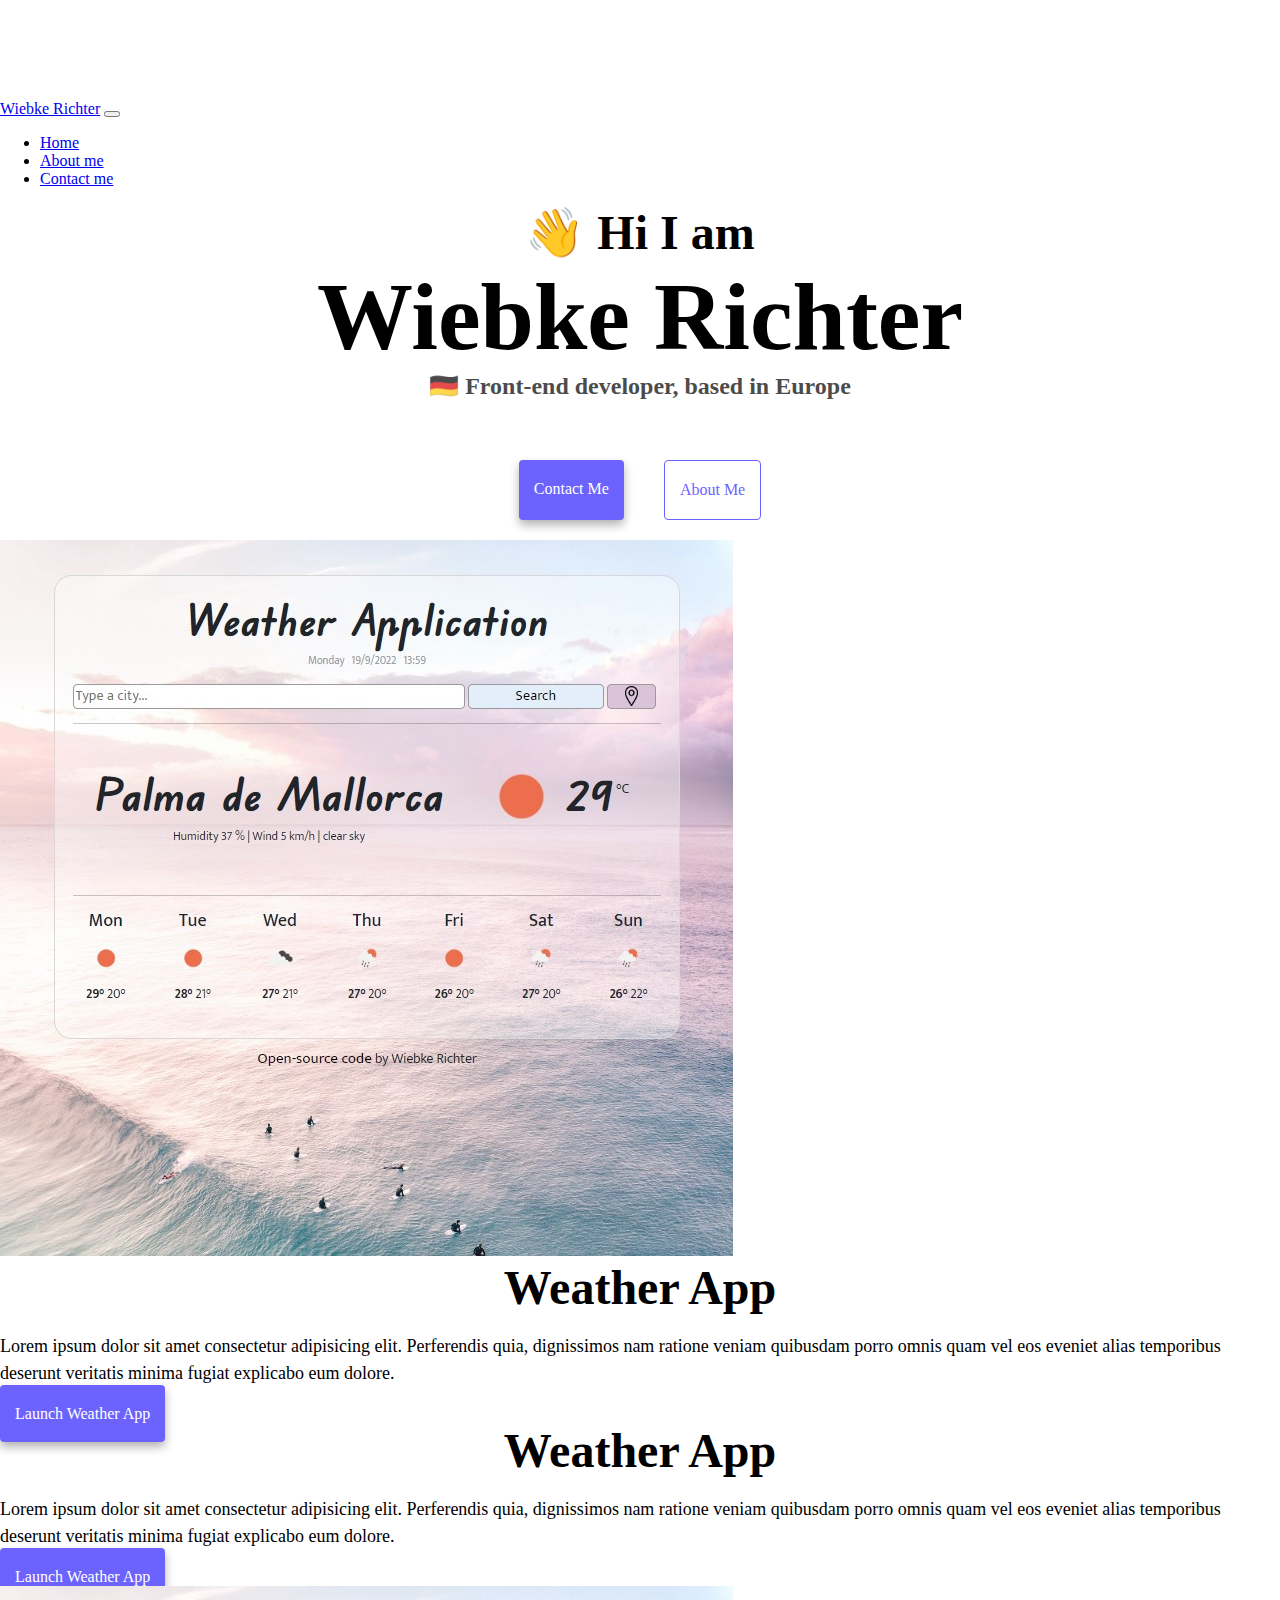
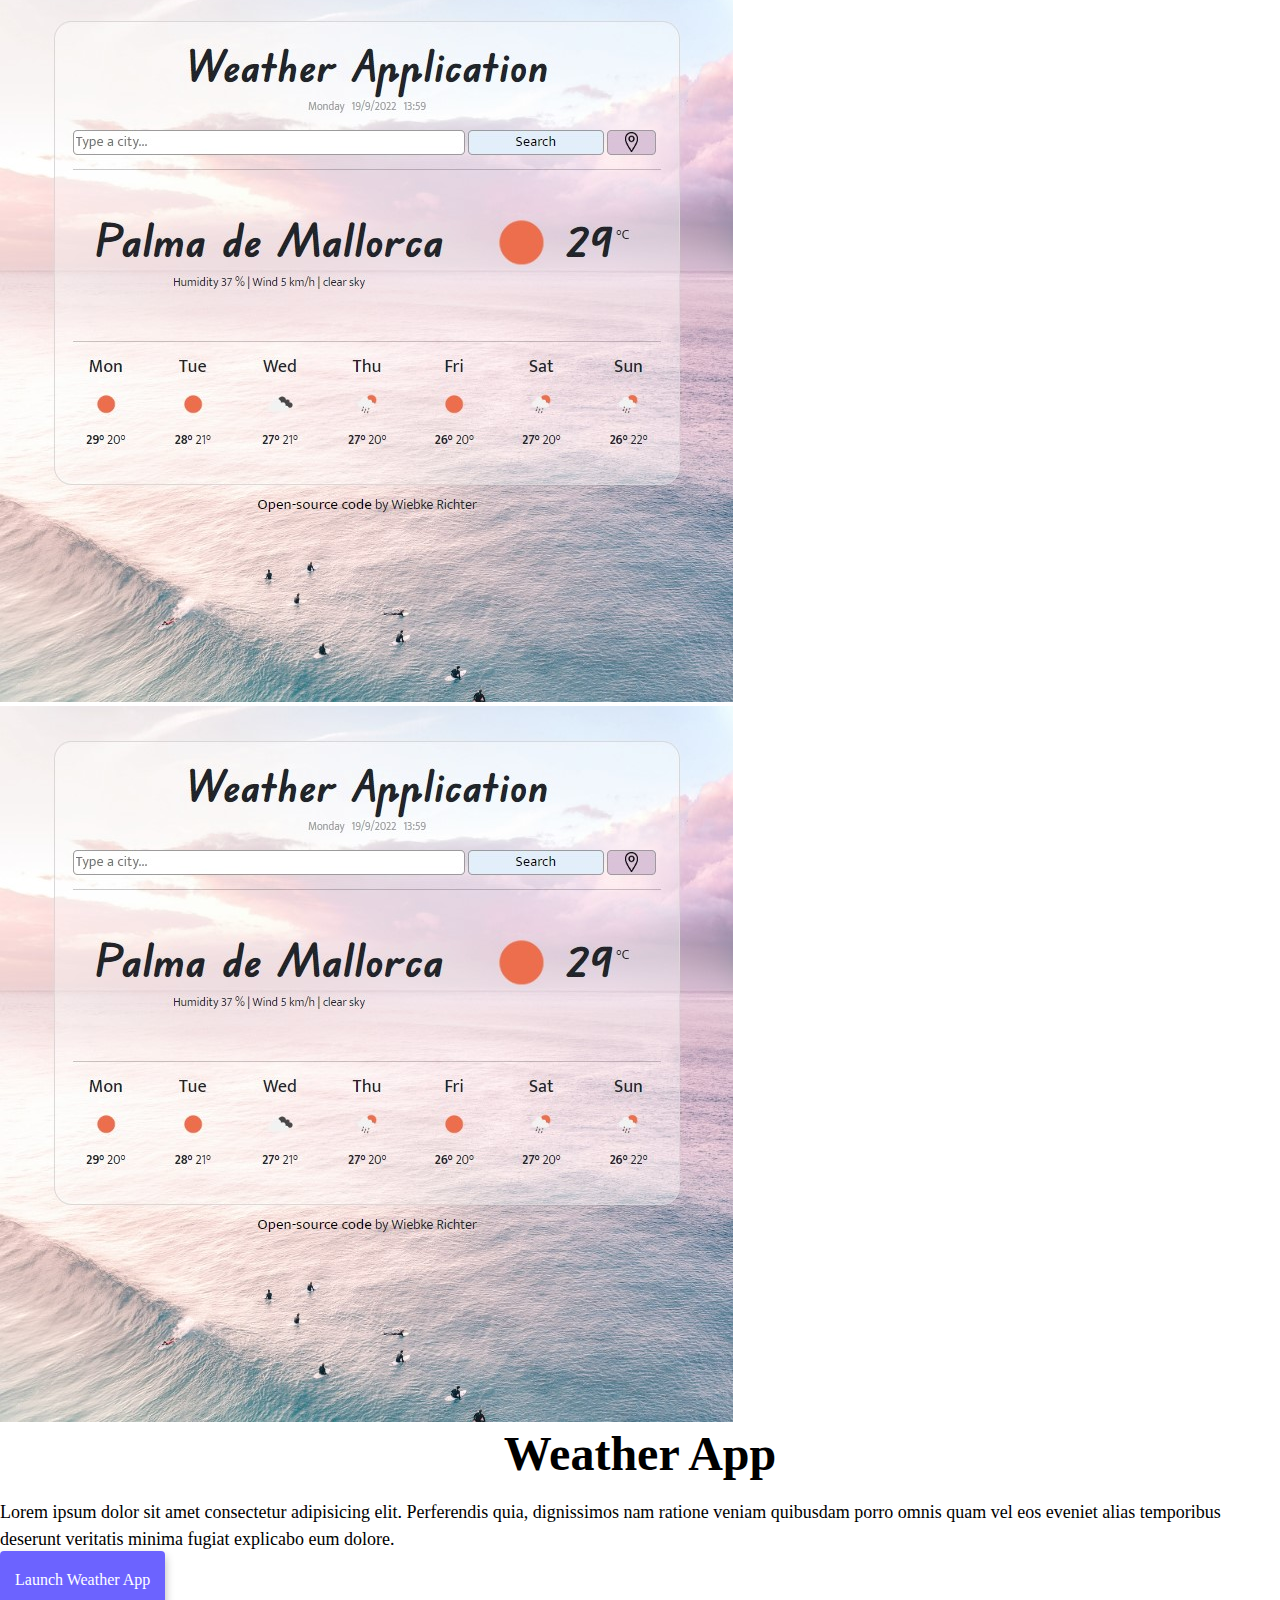
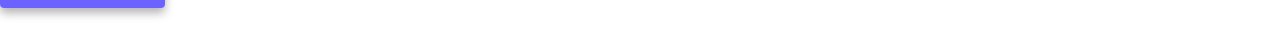
<file: index.html>
<!DOCTYPE html>
<html lang="en">
  <head>
    <meta charset="UTF-8" />
    <meta http-equiv="X-UA-Compatible" content="IE=edge" />
    <meta name="viewport" content="width=device-width, initial-scale=1.0" />
    <link
      href="https://cdn.jsdelivr.net/npm/bootstrap@5.2.1/dist/css/bootstrap.min.css"
      rel="stylesheet"
      integrity="sha384-iYQeCzEYFbKjA/T2uDLTpkwGzCiq6soy8tYaI1GyVh/UjpbCx/TYkiZhlZB6+fzT"
      crossorigin="anonymous"
    />
    <script
      src="https://cdn.jsdelivr.net/npm/bootstrap@5.2.1/dist/js/bootstrap.bundle.min.js"
      integrity="sha384-u1OknCvxWvY5kfmNBILK2hRnQC3Pr17a+RTT6rIHI7NnikvbZlHgTPOOmMi466C8"
      crossorigin="anonymous"
    ></script>
    <link rel="stylesheet" href="src/styles.css" />
    <meta name="description" content="Look at all the amazing app-projects Wiebke Richter created so far.">
    <title>Programming projects from Wiebke Richter</title>
    
  </head>
  <body>
    <nav class="navbar navbar-expand-lg fixed-top bg-light">
  <div class="container-fluid">
    <a class="navbar-brand" href="index.html">Wiebke Richter</a>
    <button class="navbar-toggler" type="button" data-bs-toggle="collapse" data-bs-target="#navbarNav" aria-controls="navbarNav" aria-expanded="false" aria-label="Toggle navigation">
      <span class="navbar-toggler-icon"></span>
    </button>
    <div class="collapse navbar-collapse" id="navbarNav">
      <ul class="navbar-nav">
        <li class="nav-item">
          <a class="nav-link active" aria-current="page" href="index.html" title="Homepage Wiebke Richter">Home</a>
        </li>
        <li class="nav-item">
          <a class="nav-link" href="about.html" title="About Wiebke Richter">About me</a>
        </li>
        <li class="nav-item">
          <a class="nav-link" href="about.html#contact" title="Contact Wiebke Richter">Contact me</a>
        </li>
      </ul>
    </div>
  </div>
</nav>
    <h2>👋 Hi I am</h2>
    <h1>Wiebke Richter</h1>
    <h3>🇩🇪 Front-end developer, based in Europe</h3>
    <div class="navigation-links">
      <a href="about.html#contact" class="contact-link" title="Contact Wiebke Richter">Contact me</a>
      <a href="about.html" class="about-link" title="About Wiebke Richter">About me</a>
    </div>
    <div class="container">
      <div class="row mt-5">
        <div class="col-md-6">
          <img
            src="images/weather-app.jpg"
            alt="weather app"
            class="img-fluid rounded"
          />
        </div>
        <div class="col-md-6">
          <h2 class="mb-3">Weather App</h2>
            <p>Lorem ipsum dolor sit amet consectetur adipisicing elit. Perferendis
            quia, dignissimos nam ratione veniam quibusdam porro omnis quam vel
            eos eveniet alias temporibus deserunt veritatis minima fugiat
            explicabo eum dolore.</p>
          <div class="mb-5 mt-5">
          <a href="#" class="primary-link" title="Launch Weather App">Launch Weather App</a>
        </div>
      </div>
      <div class="row mt-5">
        <div class="col-md-6">
          <h2 class="mb-3">Weather App</h2>
          <p>Lorem ipsum dolor sit amet consectetur adipisicing elit. Perferendis
            quia, dignissimos nam ratione veniam quibusdam porro omnis quam vel
            eos eveniet alias temporibus deserunt veritatis minima fugiat
            explicabo eum dolore.</p>
          <div class="mb-5 mt-5">
          <a href="#" class="primary-link" title="Launch Weather App">Launch Weather App</a>
        </div>
        </div>
        <div class="col-md-6">
          <img
            src="images/weather-app.jpg"
            alt="weather app"
            class="img-fluid rounded"
          />
        </div>
      </div>
      <div class="row mt-5">
        <div class="col-md-6">
          <img
            src="images/weather-app.jpg"
            alt="weather app"
            class="img-fluid rounded"
          />
        </div>
        <div class="col-md-6">
          <h2 class="mb-3">Weather App</h2>
          <p>Lorem ipsum dolor sit amet consectetur adipisicing elit. Perferendis
            quia, dignissimos nam ratione veniam quibusdam porro omnis quam vel
            eos eveniet alias temporibus deserunt veritatis minima fugiat
            explicabo eum dolore.</p>
          <div class="mb-5 mt-5">
          <a href="#" class="primary-link" title="Launch Weather App">Launch Weather App</a>
        </div>
        </div>
      </div>
    </div>
  </body>
</html>
</file>
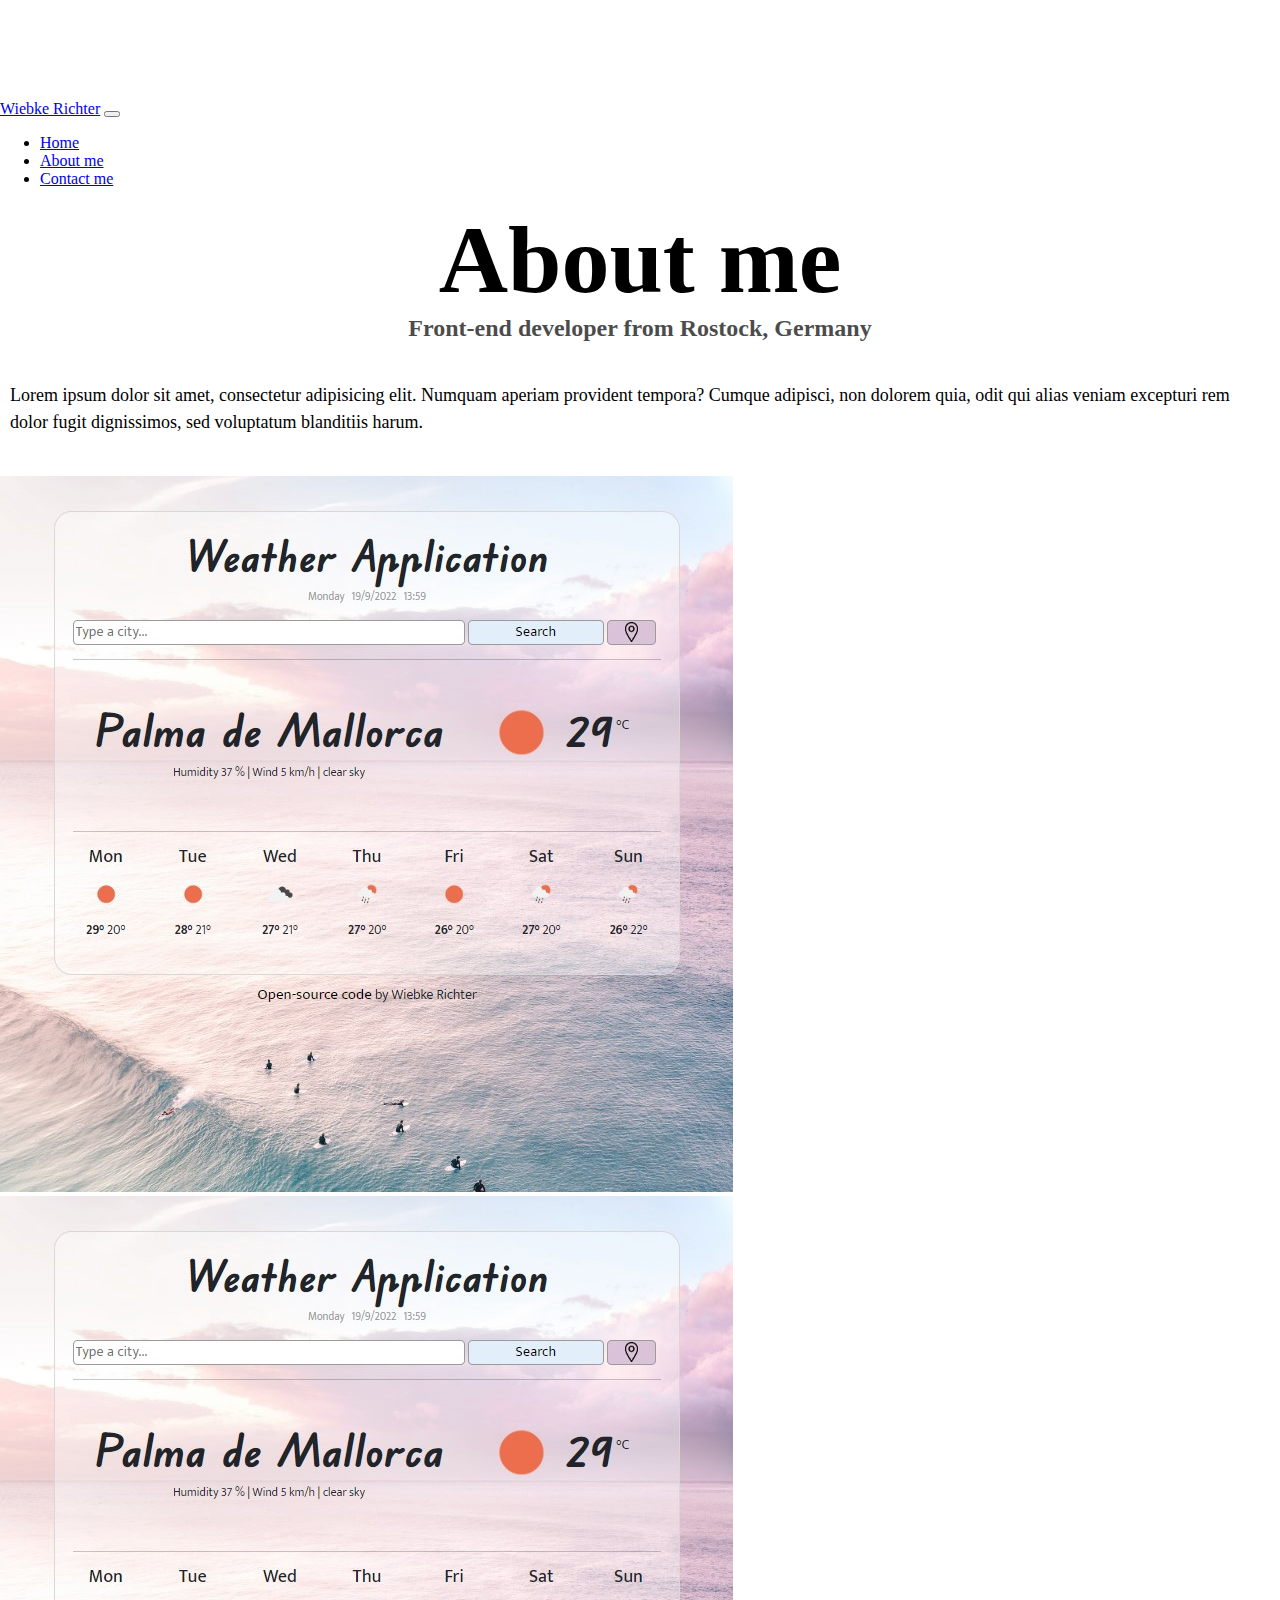
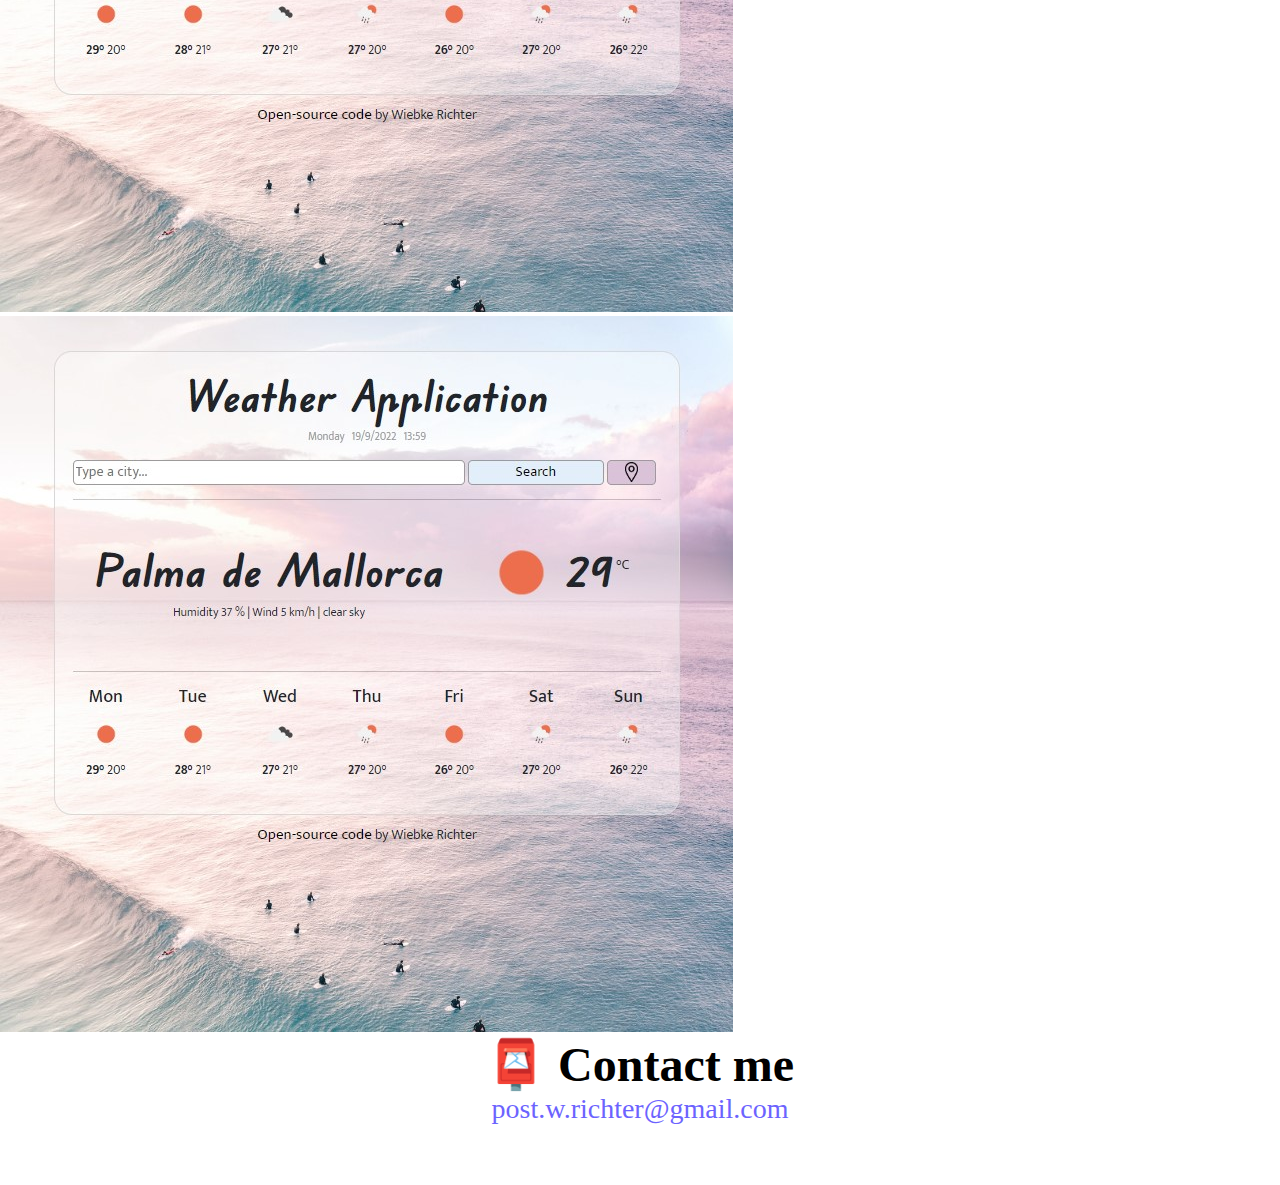
<file: about.html>
<!DOCTYPE html>
<html lang="en">
  <head>
    <meta charset="UTF-8" />
    <meta http-equiv="X-UA-Compatible" content="IE=edge" />
    <meta name="viewport" content="width=device-width, initial-scale=1.0" />
    <link
      href="https://cdn.jsdelivr.net/npm/bootstrap@5.2.1/dist/css/bootstrap.min.css"
      rel="stylesheet"
      integrity="sha384-iYQeCzEYFbKjA/T2uDLTpkwGzCiq6soy8tYaI1GyVh/UjpbCx/TYkiZhlZB6+fzT"
      crossorigin="anonymous"
    />
    <script
      src="https://cdn.jsdelivr.net/npm/bootstrap@5.2.1/dist/js/bootstrap.bundle.min.js"
      integrity="sha384-u1OknCvxWvY5kfmNBILK2hRnQC3Pr17a+RTT6rIHI7NnikvbZlHgTPOOmMi466C8"
      crossorigin="anonymous"
    ></script>
    <link rel="stylesheet" href="src/styles.css" />
    <meta
      name="description"
      content="Who is Wiebke Richter? Read here about her."
    />
    <title>About Wiebke Richter</title>
  </head>
  <body>
    <nav class="navbar navbar-expand-lg fixed-top bg-light">
      <div class="container-fluid">
        <a class="navbar-brand" href="index.html">Wiebke Richter</a>
        <button
          class="navbar-toggler"
          type="button"
          data-bs-toggle="collapse"
          data-bs-target="#navbarNav"
          aria-controls="navbarNav"
          aria-expanded="false"
          aria-label="Toggle navigation"
        >
          <span class="navbar-toggler-icon"></span>
        </button>
        <div class="collapse navbar-collapse" id="navbarNav">
          <ul class="navbar-nav">
            <li class="nav-item">
              <a
                class="nav-link"
                href="index.html"
                title="Homepage Wiebke Richter"
                >Home</a
              >
            </li>
            <li class="nav-item">
              <a
                class="nav-link active"
                aria-current="page"
                href="about.html"
                title="About Wiebke Richter"
                >About me</a
              >
            </li>
            <li class="nav-item">
              <a
                class="nav-link"
                href="about.html#contact"
                title="Contact Wiebke Richter"
                >Contact me</a
              >
            </li>
          </ul>
        </div>
      </div>
    </nav>
    <h1>About me</h1>
    <h3>Front-end developer from Rostock, Germany</h3>
    <div class="about-paragraphs text-center">
      <p>
        Lorem ipsum dolor sit amet, consectetur adipisicing elit. Numquam
        aperiam provident tempora? Cumque adipisci, non dolorem quia, odit qui
        alias veniam excepturi rem dolor fugit dignissimos, sed voluptatum
        blanditiis harum.
      </p>
    </div>
    <div class="container">
      <div class="row">
        <div class="col-sm-4 mb-5">
          <img
            src="images/weather-app.jpg"
            alt="weather app"
            class="img-fluid rounded shadow p-2"
          />
        </div>
        <div class="col-sm-4 mb-5">
          <img
            src="images/weather-app.jpg"
            alt="weather app"
            class="img-fluid rounded shadow p-2"
          />
        </div>
        <div class="col-sm-4 mb-5">
          <img
            src="images/weather-app.jpg"
            alt="weather app"
            class="img-fluid rounded shadow p-2"
          />
        </div>
      </div>
    </div>
    <div id="contact">
      <h2>📮 Contact me</h2>
      <a
        href="mailto:post.w.richter@gmail.com"
        class="email-link"
        title="mailto:post.w.richter@gmail.com"
        >post.w.richter@gmail.com</a
      >
    </div>
  </body>
</html>
</file>
<file: src/styles.css>
:root {
  --primary-color: #6c63ff;
  --secondary-color: #f5f2fe;
  --box-shadow: 0 5px 10px rgba(0, 0, 0, 0.3);
}

body {
  margin: 100px auto 60px auto;
}

h1,
h2,
h3 {
  text-align: center;
  margin: 0;
}

h1 {
  font-size: 96px;
}

h2 {
  font-size: 48px;
}

h3 {
  font-size: 24px;
  opacity: 0.7;
}

p {
  font-size: 18px;
  line-height: 1.5;
}

.navigation-links {
  display: flex;
  margin-top: 40px;
  justify-content: center;
}

.navigation-links a {
  margin: 20px;
  border-radius: 4px;
  padding: 20px 15px;
  text-decoration: none;
  text-transform: capitalize;
}

.contact-link {
  background: var(--primary-color);
  box-shadow: var(--box-shadow);
  color: white;
}

.about-link {
  color: var(--primary-color);
  border: 1px solid var(--primary-color);
}

.homepage-link {
  color: var(--primary-color);
  text-align: center;
  display: block;
}

.about-paragraphs {
  display: flex;
  margin: 30px 0;
}

.about-paragraphs p {
  margin: 10px;
}

.email-link {
  display: flex;
  justify-content: center;
  color: var(--primary-color);
  font-size: 28px;
  text-decoration: none;
}

.email-link:hover {
  text-decoration: underline;
}

.weather-app-img {
  width: 200px;
}

.primary-link {
  border-radius: 4px;
  padding: 20px 15px;
  text-decoration: none;
  text-transform: capitalize;
  background: var(--primary-color);
  box-shadow: var(--box-shadow);
  color: white;
}

@media (max-width: 576px) {
}
</file>
